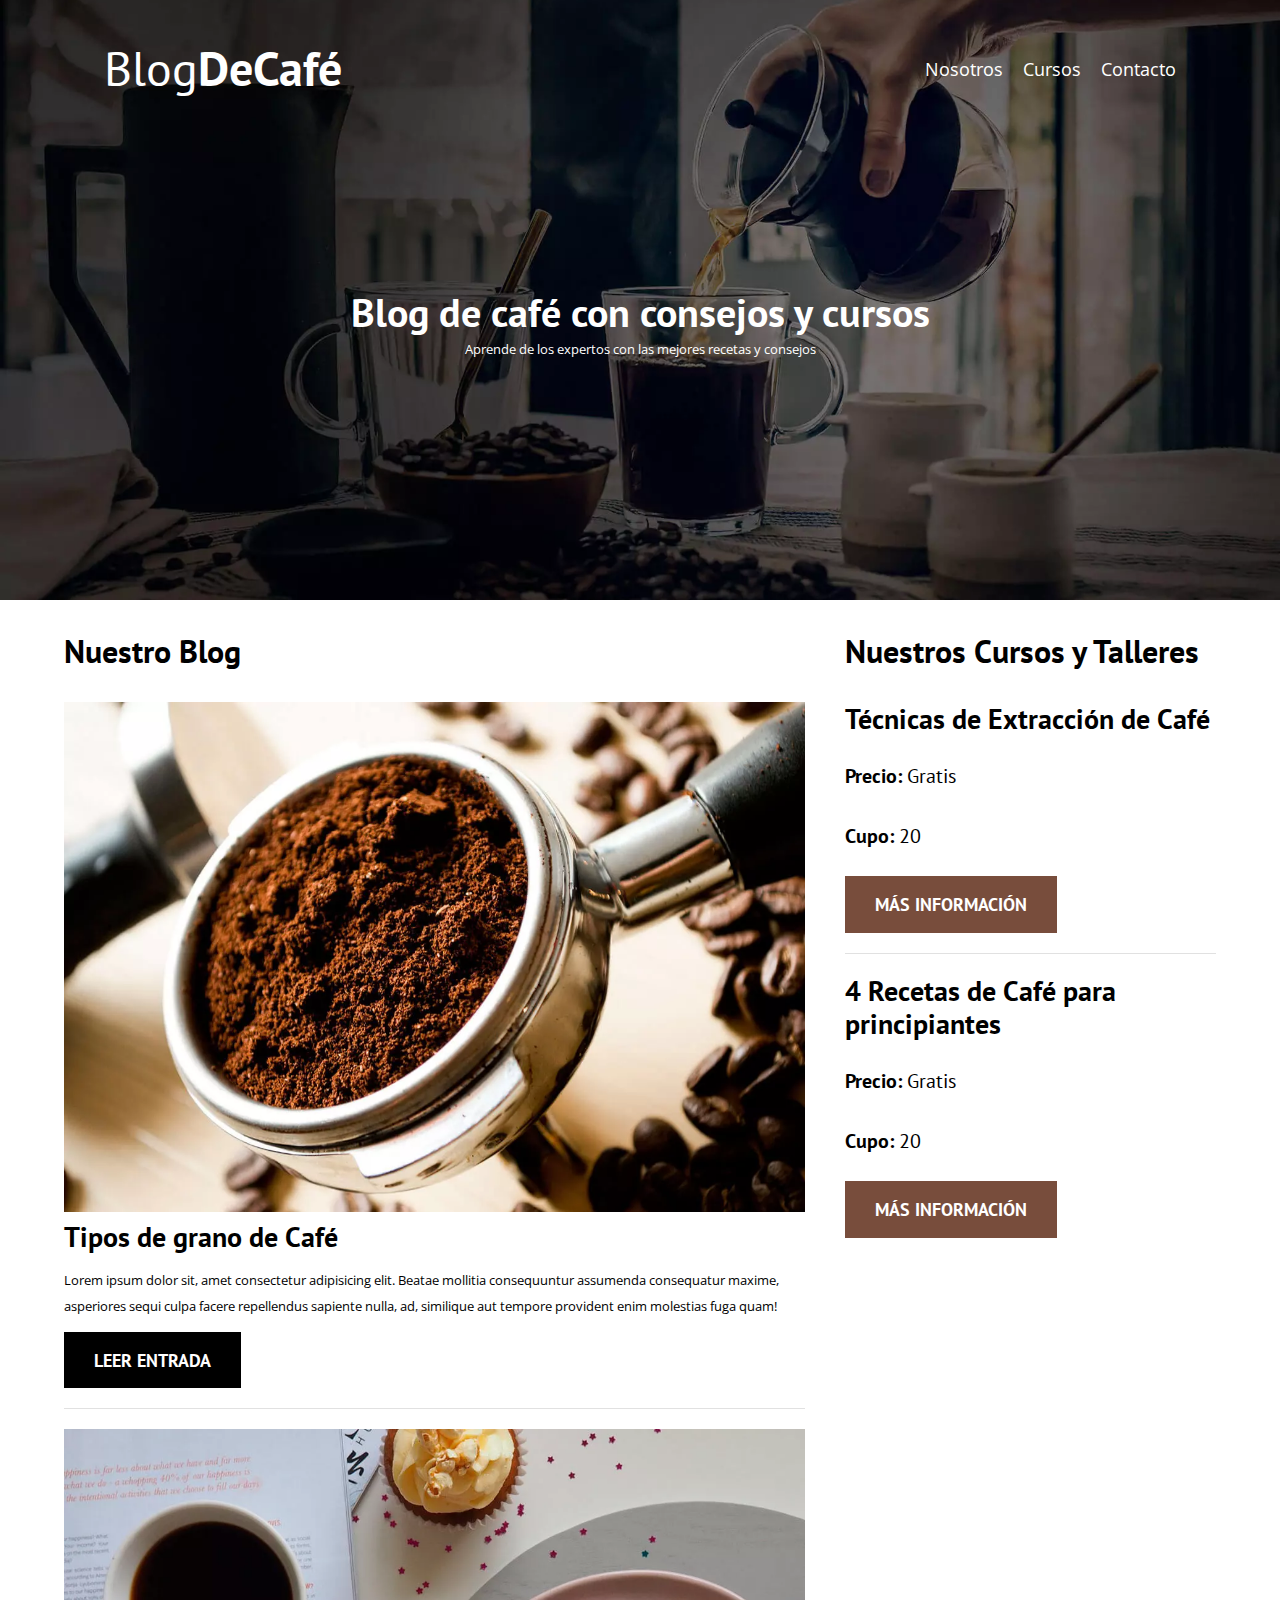
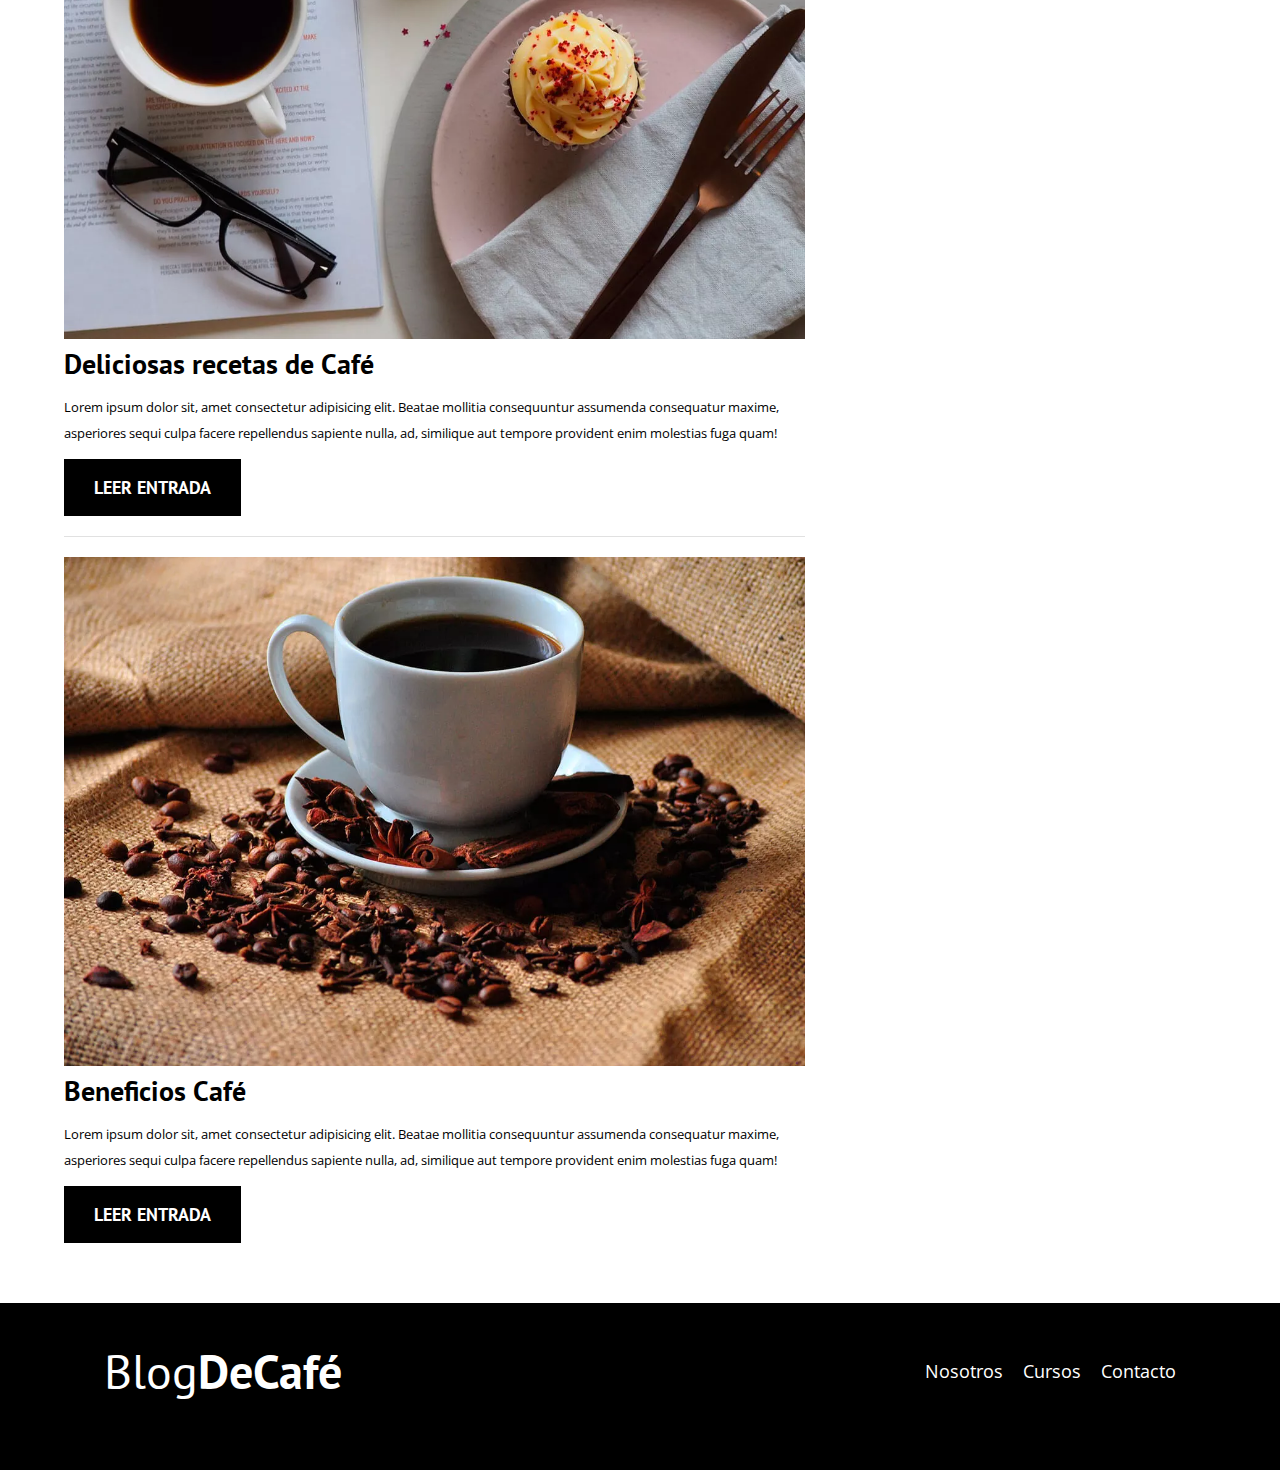
<file: index.html>
<!DOCTYPE html>
<html lang="en">

<head>
    <meta charset="UTF-8">
    <meta name="viewport" content="width=device-width, initial-scale=1.0">
    <title>BlogDeCafe</title>
    <meta name="description" content="Página web de blog de Café">

    <link rel="preconnect" href="https://fonts.googleapis.com">
    <link rel="preconnect" href="https://fonts.gstatic.com" crossorigin>

    <!--PREFETCH -->
    <link rel="prefetch" href="nosotros.html" as="document">

    <!--PRELOAD:  Hace que determinada pagina cargue lo mas rapiod posible-->
    <link rel="preload" href="css/normalize.css" as="style">
    <link rel="stylesheet" href="./css/normalize.css">

    <link rel="preload"
        href="https://fonts.googleapis.com/css2?family=Open+Sans&family=PT+Sans:wght@400;700&display=swap"
        crossorigin="crossorigin" as="font">
    <link href="https://fonts.googleapis.com/css2?family=Open+Sans&family=PT+Sans:wght@400;700&display=swap"
        rel="stylesheet">

    <link rel="preload" href="./css/style.css" as="style">
    <link rel="stylesheet" href="./css/style.css">

</head>

<body>

    <header class="header">
        <div class="contenedor">
            <div class="barra">
                <a href="./index.html" class="logo">
                    <h1 class="logo__nombre no-margin centrar-texto">Blog<span class="logo__bold">DeCafé</span></h1>
                </a>

                <nav class="navegacion">
                    <a href="nosotros.html" class="navegacion__enlace">Nosotros</a>
                    <a href="cursos.html" class="navegacion__enlace">Cursos</a>
                    <a href="contacto.html" class="navegacion__enlace">Contacto</a>
                </nav>
            </div>
        </div>
        <div class="header__texto">
            <h2 class="no-margin"> Blog de café con consejos y cursos</h2>
            <p class="no-margin">Aprende de los expertos con las mejores recetas y consejos</p>
        </div>
    </header>

    <div class="contenedor contenido-principal">
        <main class="blog">
            <h3>Nuestro Blog</h3>

            <article class="entrada">
                <div class="entrada__imagen">
                    <picture>
                        <source loading="lazy" srcset="./img/blog1.webp" type="image/webp">
                        <img loading="lazy" src="./img/blog1.jpg" alt="imagen blog">
                    </picture>
                </div>

                <div class="entrada__contenido">
                    <h4 class="no-margin">Tipos de grano de Café</h4>
                    <p>Lorem ipsum dolor sit, amet consectetur adipisicing elit. Beatae mollitia consequuntur assumenda
                        consequatur maxime, asperiores sequi culpa facere repellendus sapiente nulla, ad, similique aut
                        tempore provident enim molestias fuga quam!</p>
                    <a href="entrada.html" class="boton boton--primario">Leer Entrada</a>
                </div>
            </article>

            <article class="entrada">
                <div class="entrada__imagen">
                    <picture>
                        <source loading="lazy" srcset="./img/blog2.webp" type="image/webp">
                        <img loading="lazy" src="./img/blog2.jpg" alt="imagen blog">
                    </picture>
                </div>

                <div class="entrada__contenido">
                    <h4 class="no-margin">Deliciosas recetas de Café</h4>
                    <p>Lorem ipsum dolor sit, amet consectetur adipisicing elit. Beatae mollitia consequuntur assumenda
                        consequatur maxime, asperiores sequi culpa facere repellendus sapiente nulla, ad, similique aut
                        tempore provident enim molestias fuga quam!</p>
                    <a href="entrada.html" class="boton boton--primario">Leer Entrada</a>
                </div>
            </article>

            <article class="entrada">
                <div class="entrada__imagen">
                    <picture>
                        <source loading="lazy" srcset="./img/blog3.webp" type="image/webp">
                        <img loading="lazy" src="./img/blog3.jpg" alt="imagen blog">
                    </picture>
                </div>

                <div class="entrada__contenido">
                    <h4 class="no-margin">Beneficios <del></del> Café</h4>
                    <p>Lorem ipsum dolor sit, amet consectetur adipisicing elit. Beatae mollitia consequuntur assumenda
                        consequatur maxime, asperiores sequi culpa facere repellendus sapiente nulla, ad, similique aut
                        tempore provident enim molestias fuga quam!</p>
                    <a href="entrada.html" class="boton boton--primario">Leer Entrada</a>
                </div>
            </article>
        </main>
        <aside class="sidebar">
            <h3>Nuestros Cursos y Talleres</h3>
            <ul class="cursos no-padding">
                <li class="widget-curso">
                    <h4 class="no-margin"> Técnicas de Extracción de Café</h4>
                    <p class="widget-curso__label">Precio:
                        <span class="widget-curso__info">Gratis</span>
                    </p>
                    <p class="widget-curso__label">Cupo:
                        <span class="widget-curso__info">20</span>
                    </p>
                    <a href="entrada.html" class="boton boton--secundario">MÁS INFORMACIÓN</a>
                </li>

                <li class="widget-curso">
                    <h4 class="no-margin"> 4 Recetas de Café para principiantes</h4>
                    <p class="widget-curso__label">Precio:
                        <span class="widget-curso__info">Gratis</span>
                    </p>
                    <p class="widget-curso__label">Cupo:
                        <span class="widget-curso__info">20</span>
                    </p>
                    <a href="entrada.html" class="boton boton--secundario">MÁS INFORMACIÓN</a>
                </li>
            </ul>
        </aside>
    </div>

    <footer class="footer">
        <div class="contenedor">
            <div class="barra">
                <a href="./index.html" class="logo">
                    <h1 class="logo__nombre no-margin centrar-texto">Blog<span class="logo__bold">DeCafé</span></h1>
                </a>

                <nav class="navegacion">
                    <a href="nosotros.html" class="navegacion__enlace">Nosotros</a>
                    <a href="cursos.html" class="navegacion__enlace">Cursos</a>
                    <a href="contacto.html" class="navegacion__enlace">Contacto</a>
                </nav>
            </div>
        </div>
    </footer>

    <script src="/js/modernizr.js"></script>
</body>

</html>
</file>
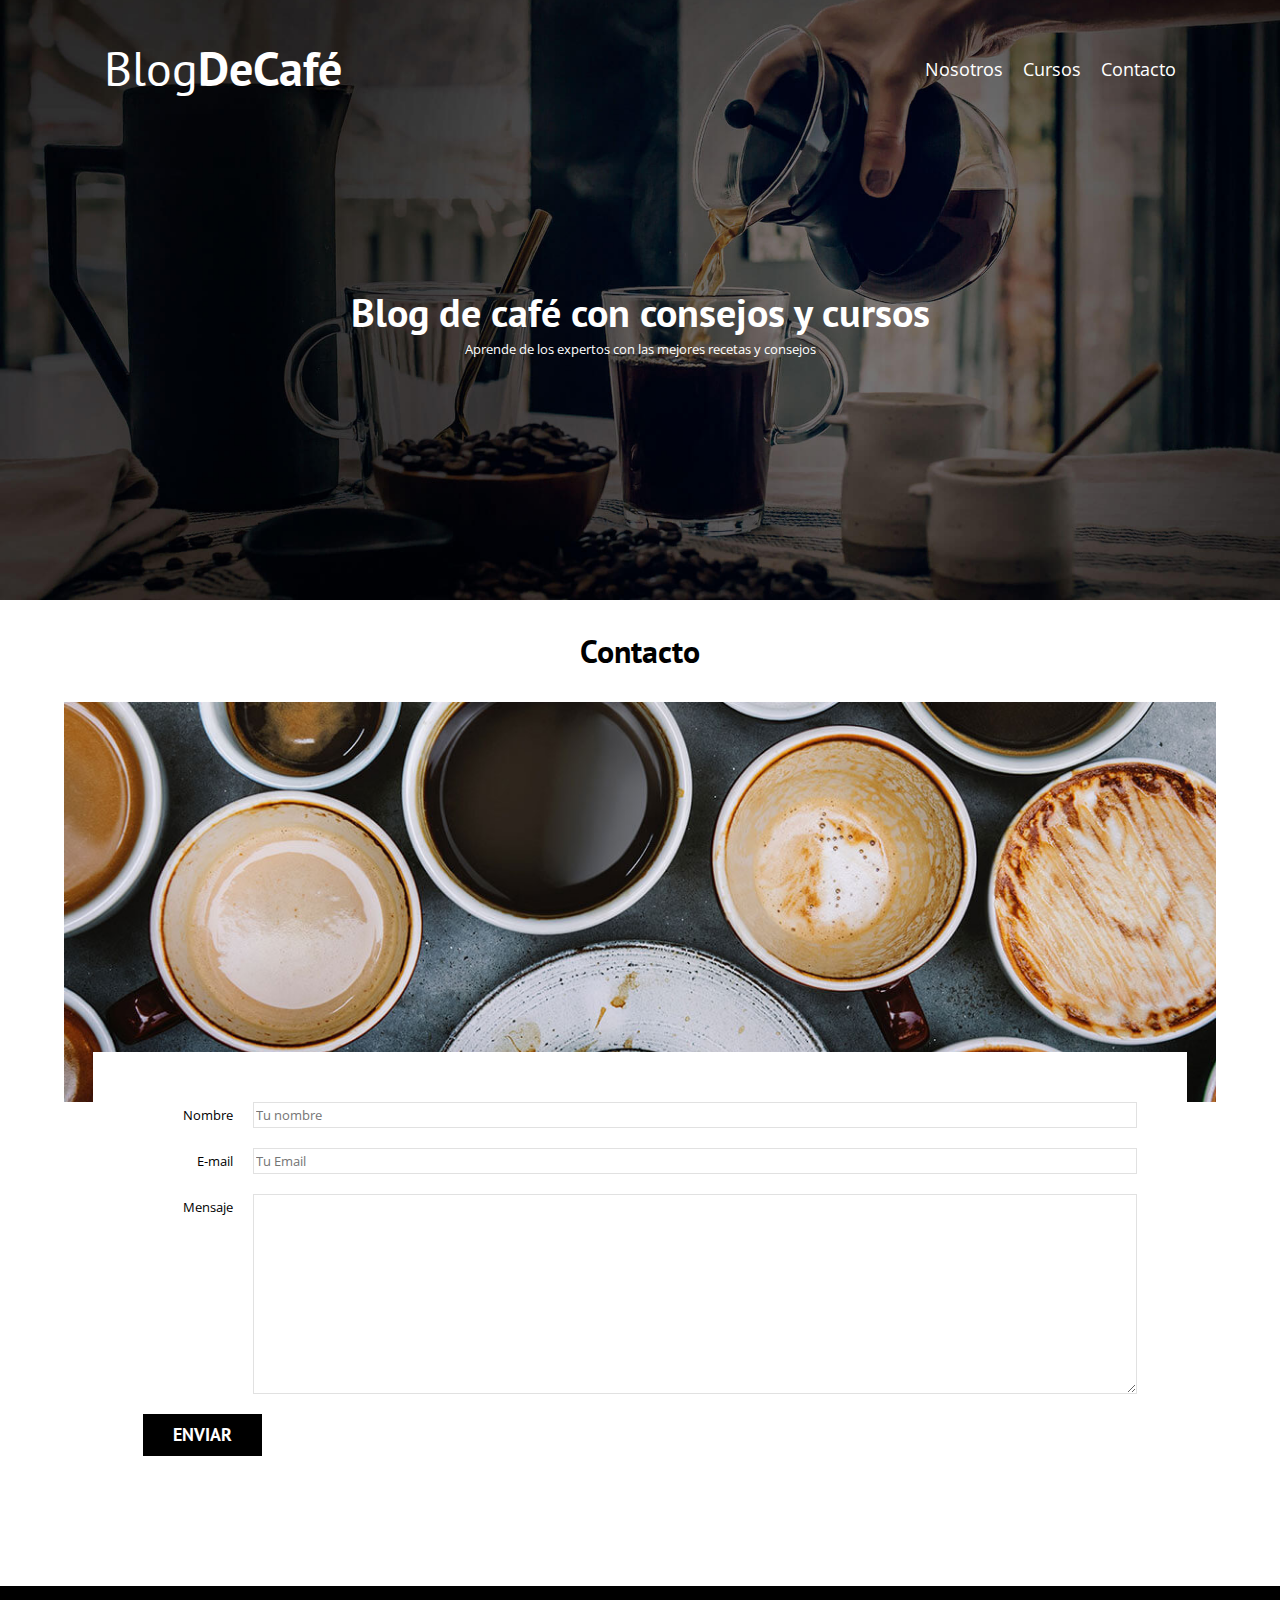
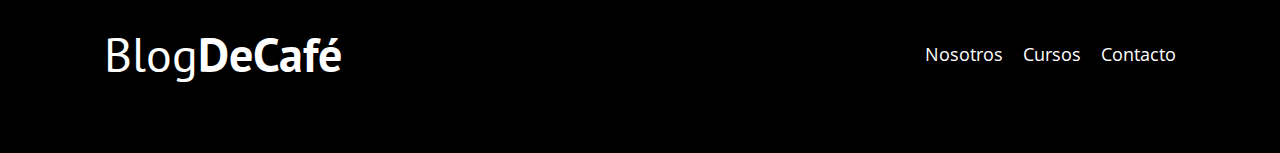
<file: contacto.html>
<!DOCTYPE html>
<html lang="en">

<head>
    <meta charset="UTF-8">
    <meta name="viewport" content="width=device-width, initial-scale=1.0">
    <title>BlogDeCafe</title>
    <link rel="stylesheet" href="./css/normalize.css">
    <link rel="preconnect" href="https://fonts.googleapis.com">
    <link rel="preconnect" href="https://fonts.gstatic.com" crossorigin>
    <link href="https://fonts.googleapis.com/css2?family=Open+Sans&family=PT+Sans:wght@400;700&display=swap"
        rel="stylesheet">
    <link rel="stylesheet" href="./css/style.css">
</head>

<body>

    <header class="header">
        <div class="contenedor">
            <div class="barra">
                <a href="./index.html" class="logo">
                    <h1 class="logo__nombre no-margin centrar-texto">Blog<span class="logo__bold">DeCafé</span></h1>
                </a>

                <nav class="navegacion">
                    <a href="nosotros.html" class="navegacion__enlace">Nosotros</a>
                    <a href="cursos.html" class="navegacion__enlace">Cursos</a>
                    <a href="contacto.html" class="navegacion__enlace">Contacto</a>
                </nav>
            </div>
        </div>
        <div class="header__texto">
            <h2 class="no-margin"> Blog de café con consejos y cursos</h2>
            <p class="no-margin">Aprende de los expertos con las mejores recetas y consejos</p>
        </div>
    </header>

    <main class="contenedor">
        <h3 class="centrar-texto"> Contacto</h3>
        <div class="contacto-bg">
        </div>

        <form class="formulario">
            <div class="campo">
                <label class="campo__label" for="nombre">Nombre</label>
                <input class="campo__field" type="text" placeholder="Tu nombre" id="nombre">
            </div>
            <div class="campo">
                <label class="campo__label" for="email">E-mail</label>
                <input class="campo__field" type="text" placeholder="Tu Email" id="email">
            </div>
            <div class="campo">
                <label class="campo__label" for="mensaje">Mensaje</label>
                <textarea class="campo__field campo__field--textarea" id="mensaje" cols="30" rows="10">
            </textarea>
            </div>
            <div class="campo">
                <input type="submit" value="Enviar" class="boton boton--primario">
            </div>
        </form>
    </main>

    <footer class="footer">
        <div class="contenedor">
            <div class="barra">
                <a href="./index.html" class="logo">
                    <h1 class="logo__nombre no-margin centrar-texto">Blog<span class="logo__bold">DeCafé</span></h1>
                </a>

                <nav class="navegacion">
                    <a href="nosotros.html" class="navegacion__enlace">Nosotros</a>
                    <a href="cursos.html" class="navegacion__enlace">Cursos</a>
                    <a href="contacto.html" class="navegacion__enlace">Contacto</a>
                </nav>
            </div>
        </div>
    </footer>

</body>

</html>
</file>
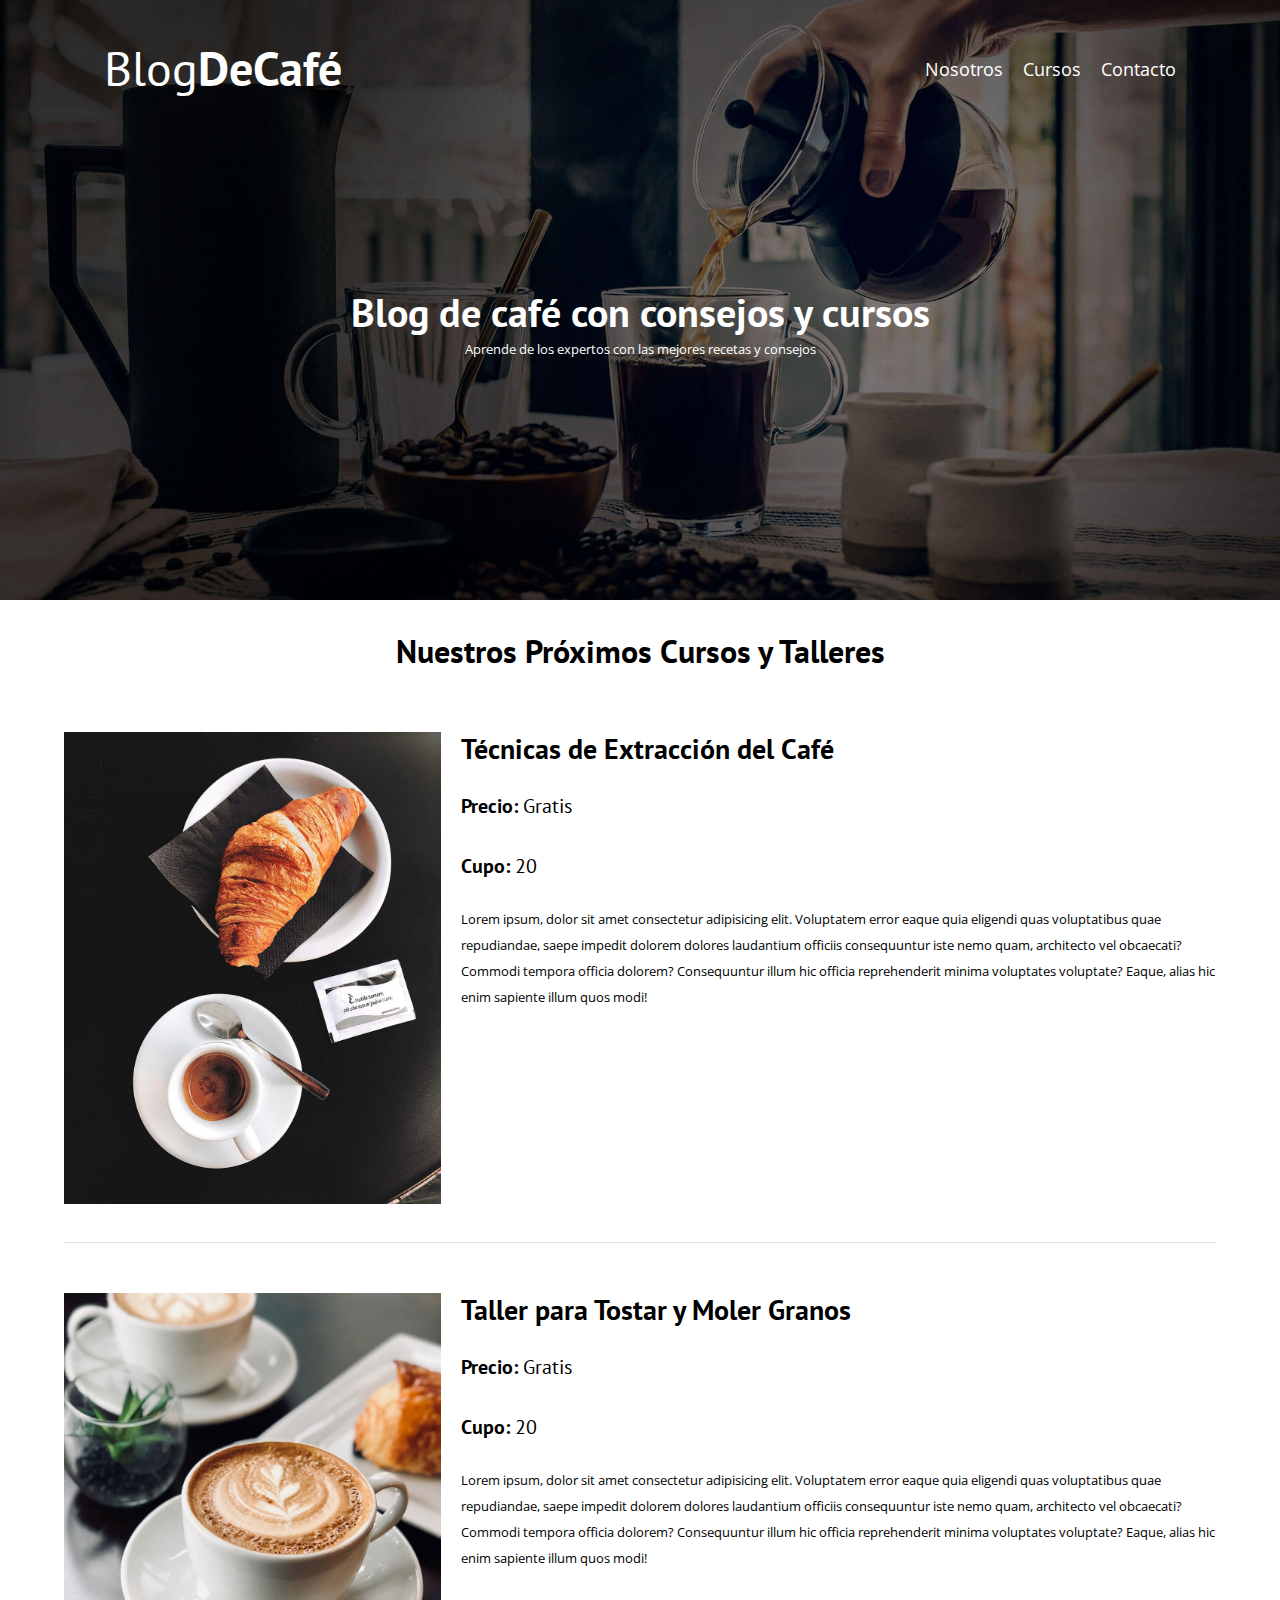
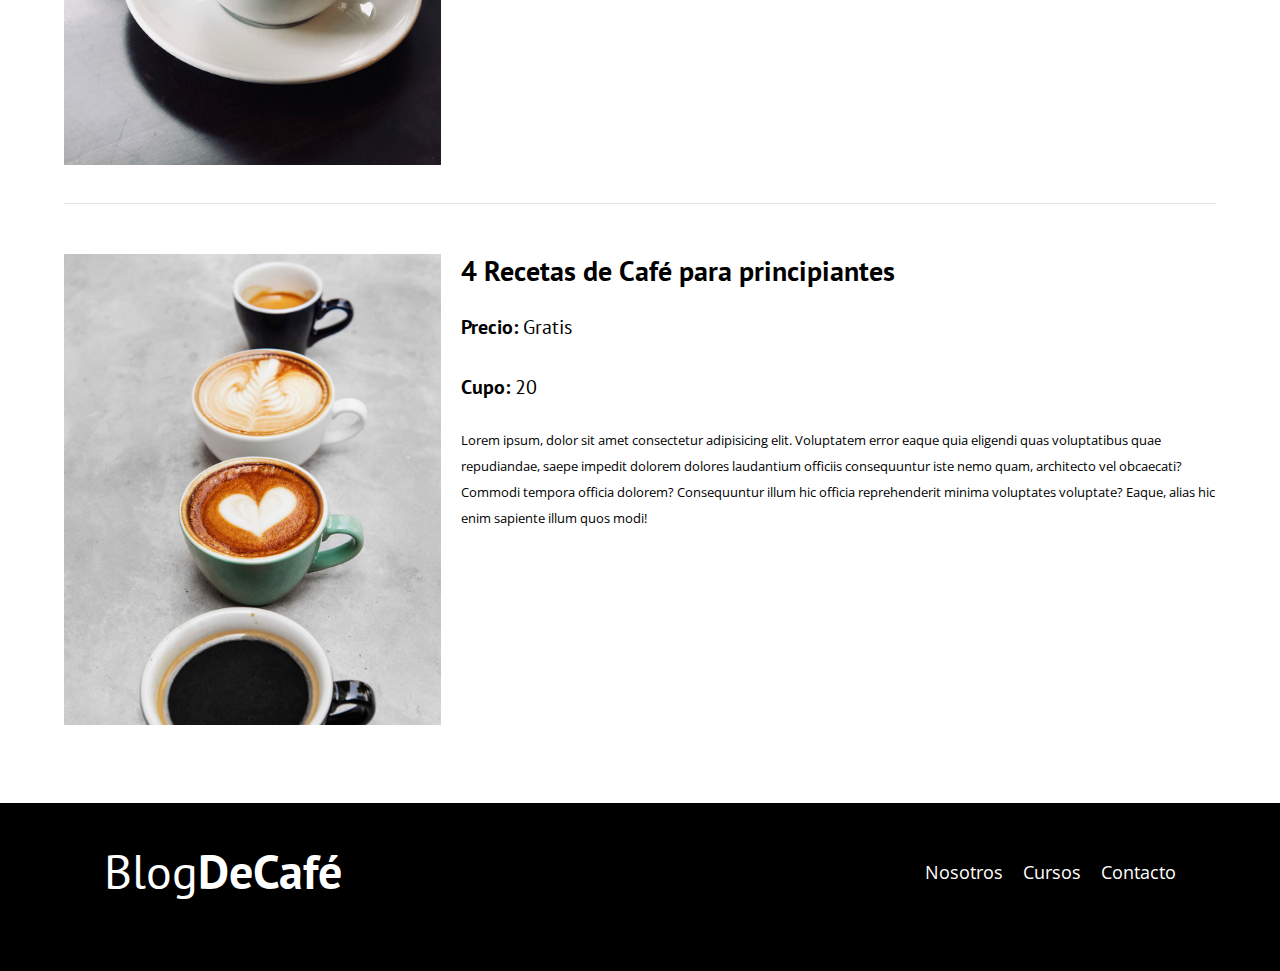
<file: cursos.html>
<!DOCTYPE html>
<html lang="en">

<head>
    <meta charset="UTF-8">
    <meta name="viewport" content="width=device-width, initial-scale=1.0">
    <title>BlogDeCafe</title>
    <link rel="stylesheet" href="./css/normalize.css">
    <link rel="preconnect" href="https://fonts.googleapis.com">
    <link rel="preconnect" href="https://fonts.gstatic.com" crossorigin>
    <link href="https://fonts.googleapis.com/css2?family=Open+Sans&family=PT+Sans:wght@400;700&display=swap"
        rel="stylesheet">
    <link rel="stylesheet" href="./css/style.css">
</head>

<body>

    <header class="header">
        <div class="contenedor">
            <div class="barra">
                <a href="./index.html" class="logo">
                    <h1 class="logo__nombre no-margin centrar-texto">Blog<span class="logo__bold">DeCafé</span></h1>
                </a>

                <nav class="navegacion">
                    <a href="nosotros.html" class="navegacion__enlace">Nosotros</a>
                    <a href="cursos.html" class="navegacion__enlace">Cursos</a>
                    <a href="contacto.html" class="navegacion__enlace">Contacto</a>
                </nav>
            </div>
        </div>
        <div class="header__texto">
            <h2 class="no-margin"> Blog de café con consejos y cursos</h2>
            <p class="no-margin">Aprende de los expertos con las mejores recetas y consejos</p>
        </div>
    </header>

    <main class="contenedor">
        <h3 class="centrar-texto">Nuestros Próximos Cursos y Talleres</h3>

        <div class="curso">
            <div class="curso__imagen">
                <img src="./img/curso1.jpg" alt="Imagen del curso">
            </div>

            <div class="curso__informacion">
                <h4 class="no-margin"> Técnicas de Extracción del Café</h4>
                <p class="curso__label">Precio:
                    <span class="curso__info">Gratis</span>
                </p>
                <p class="curso__label">Cupo:
                    <span class="curso__info">20</span>
                </p>
                <p class="curso__descripcion">
                    Lorem ipsum, dolor sit amet consectetur adipisicing elit. Voluptatem error
                    eaque quia eligendi quas voluptatibus quae repudiandae, saepe impedit dolorem dolores laudantium
                    officiis consequuntur iste nemo quam, architecto vel obcaecati? Commodi tempora officia dolorem?
                    Consequuntur illum hic officia reprehenderit minima voluptates voluptate? Eaque, alias hic enim
                    sapiente illum quos modi!
                </p>
            </div> <!--Curso informacion-->
        </div> <!-- Curso-->

        <div class="curso">
            <div class="curso__imagen">
                <img src="./img/curso2.jpg" alt="Imagen del curso">
            </div>

            <div class="curso__informacion">
                <h4 class="no-margin"> Taller para Tostar y Moler Granos</h4>
                <p class="curso__label">Precio:
                    <span class="curso__info">Gratis</span>
                </p>
                <p class="curso__label">Cupo:
                    <span class="curso__info">20</span>
                </p>

                <p class="curso__descripcion">
                    Lorem ipsum, dolor sit amet consectetur adipisicing elit. Voluptatem error
                    eaque quia eligendi quas voluptatibus quae repudiandae, saepe impedit dolorem dolores laudantium
                    officiis consequuntur iste nemo quam, architecto vel obcaecati? Commodi tempora officia dolorem?
                    Consequuntur illum hic officia reprehenderit minima voluptates voluptate? Eaque, alias hic enim
                    sapiente illum quos modi!
                </p>
            </div> <!--Curso informacion-->
        </div> <!-- Curso-->

        <div class="curso">
            <div class="curso__imagen">
                <img src="./img/curso3.jpg" alt="Imagen del curso">
            </div>

            <div class="curso__informacion">
                <h4 class="no-margin"> 4 Recetas de Café para principiantes</h4>
                <p class="curso__label">Precio:
                    <span class="curso__info">Gratis</span>
                </p>
                <p class="curso__label">Cupo:
                    <span class="curso__info">20</span>
                </p>

                <p class="curso__descripcion">
                    Lorem ipsum, dolor sit amet consectetur adipisicing elit. Voluptatem error
                    eaque quia eligendi quas voluptatibus quae repudiandae, saepe impedit dolorem dolores laudantium
                    officiis consequuntur iste nemo quam, architecto vel obcaecati? Commodi tempora officia dolorem?
                    Consequuntur illum hic officia reprehenderit minima voluptates voluptate? Eaque, alias hic enim
                    sapiente illum quos modi!
                </p>
            </div> <!--Curso informacion-->
        </div> <!-- Curso-->
    </main>

    <footer class="footer">
        <div class="contenedor">
            <div class="barra">
                <a href="./index.html" class="logo">
                    <h1 class="logo__nombre no-margin centrar-texto">Blog<span class="logo__bold">DeCafé</span></h1>
                </a>

                <nav class="navegacion">
                    <a href="nosotros.html" class="navegacion__enlace">Nosotros</a>
                    <a href="cursos.html" class="navegacion__enlace">Cursos</a>
                    <a href="contacto.html" class="navegacion__enlace">Contacto</a>
                </nav>
            </div>
        </div>
    </footer>

</body>

</html>
</file>
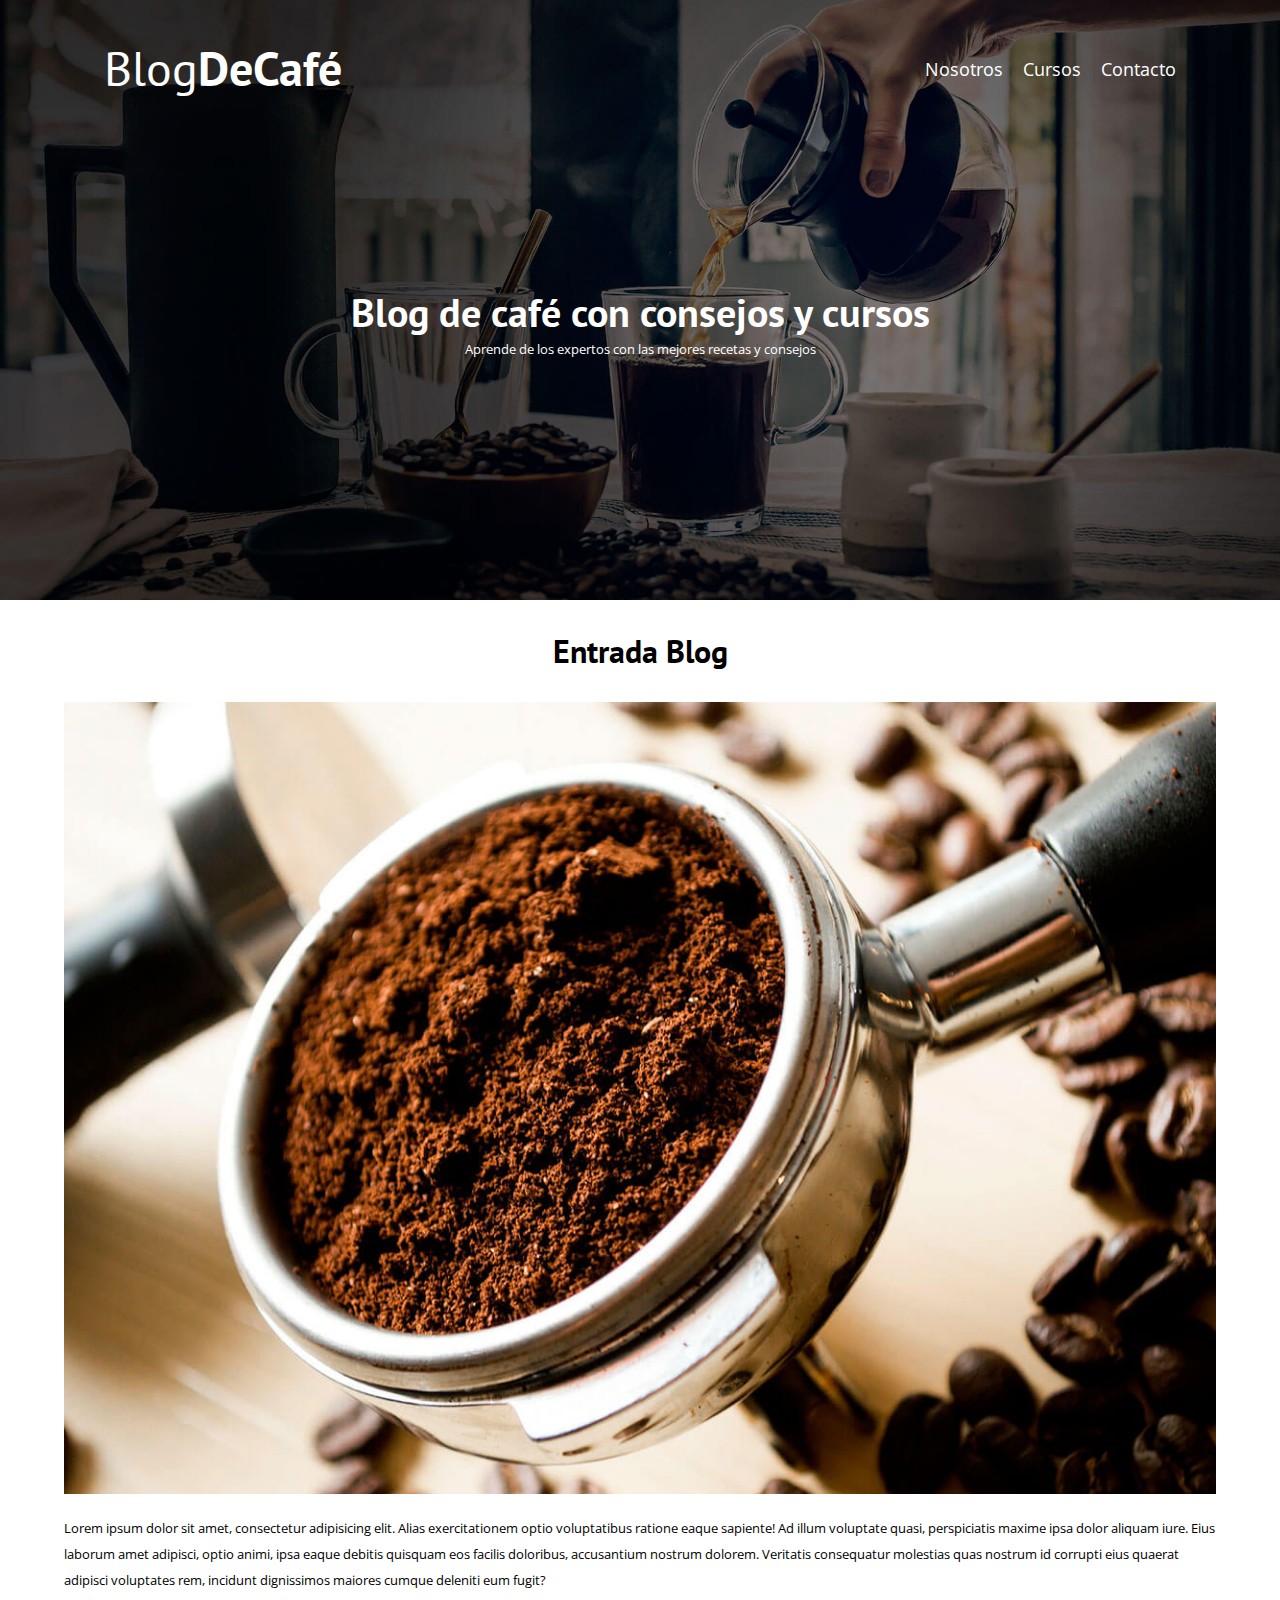
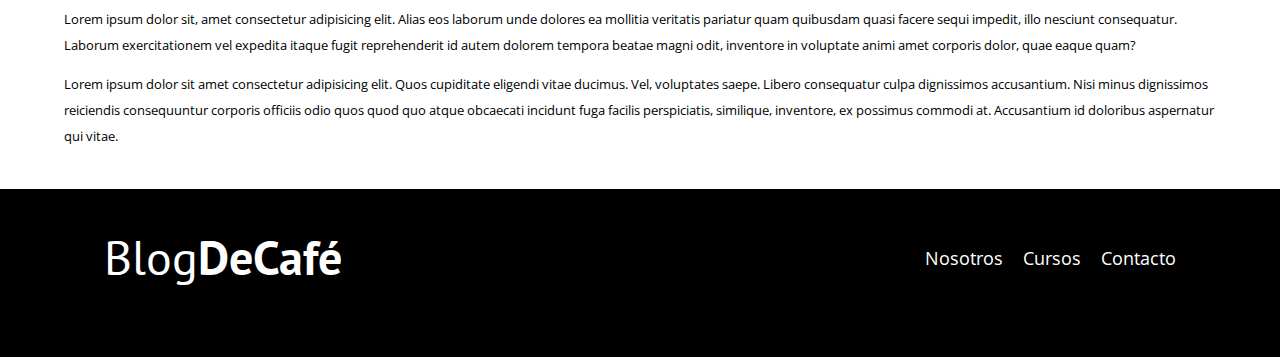
<file: entrada.html>
<!DOCTYPE html>
<html lang="en">

<head>
    <meta charset="UTF-8">
    <meta name="viewport" content="width=device-width, initial-scale=1.0">
    <title>BlogDeCafe</title>
    <link rel="stylesheet" href="./css/normalize.css">
    <link rel="preconnect" href="https://fonts.googleapis.com">
    <link rel="preconnect" href="https://fonts.gstatic.com" crossorigin>
    <link href="https://fonts.googleapis.com/css2?family=Open+Sans&family=PT+Sans:wght@400;700&display=swap"
        rel="stylesheet">
    <link rel="stylesheet" href="./css/style.css">
</head>

<body>

    <header class="header">
        <div class="contenedor">
            <div class="barra">
                <a href="./index.html" class="logo">
                    <h1 class="logo__nombre no-margin centrar-texto">Blog<span class="logo__bold">DeCafé</span></h1>
                </a>

                <nav class="navegacion">
                    <a href="nosotros.html" class="navegacion__enlace">Nosotros</a>
                    <a href="cursos.html" class="navegacion__enlace">Cursos</a>
                    <a href="contacto.html" class="navegacion__enlace">Contacto</a>
                </nav>
            </div>
        </div>
        <div class="header__texto">
            <h2 class="no-margin"> Blog de café con consejos y cursos</h2>
            <p class="no-margin">Aprende de los expertos con las mejores recetas y consejos</p>
        </div>
    </header>

    <main class="contenedor">
        <div class="no-margin centrar-texto">
            <h3>Entrada Blog</h3>
        </div>

        <div>
            <img src="./img/blog1.jpg" alt="">
        </div>

        <div class="curso__informacion">
            <p>
                Lorem ipsum dolor sit amet, consectetur adipisicing elit. Alias exercitationem optio voluptatibus
                ratione
                eaque sapiente! Ad illum voluptate quasi, perspiciatis maxime ipsa dolor aliquam iure. Eius laborum amet
                adipisci, optio animi, ipsa eaque debitis quisquam eos facilis doloribus, accusantium nostrum dolorem.
                Veritatis consequatur molestias quas nostrum id corrupti eius quaerat adipisci voluptates rem, incidunt
                dignissimos maiores cumque deleniti eum fugit?
            </p>
            <p>
                Lorem ipsum dolor sit, amet consectetur adipisicing elit. Alias eos laborum unde dolores ea mollitia
                veritatis pariatur quam quibusdam quasi facere sequi impedit, illo nesciunt consequatur. Laborum
                exercitationem vel expedita itaque fugit reprehenderit id autem dolorem tempora beatae magni odit,
                inventore in voluptate animi amet corporis dolor, quae eaque quam?
            </p>
            <p>
                Lorem ipsum dolor sit amet consectetur adipisicing elit. Quos cupiditate eligendi vitae ducimus. Vel,
                voluptates saepe. Libero consequatur culpa dignissimos accusantium. Nisi minus dignissimos reiciendis
                consequuntur corporis officiis odio quos quod quo atque obcaecati incidunt fuga facilis perspiciatis,
                similique, inventore, ex possimus commodi at. Accusantium id doloribus aspernatur qui vitae.
            </p>
        </div>
    </main>

    <footer class="footer">
        <div class="contenedor">
            <div class="barra">
                <a href="./index.html" class="logo">
                    <h1 class="logo__nombre no-margin centrar-texto">Blog<span class="logo__bold">DeCafé</span></h1>
                </a>

                <nav class="navegacion">
                    <a href="nosotros.html" class="navegacion__enlace">Nosotros</a>
                    <a href="cursos.html" class="navegacion__enlace">Cursos</a>
                    <a href="contacto.html" class="navegacion__enlace">Contacto</a>
                </nav>
            </div>
        </div>
    </footer>

</body>

</html>
</file>
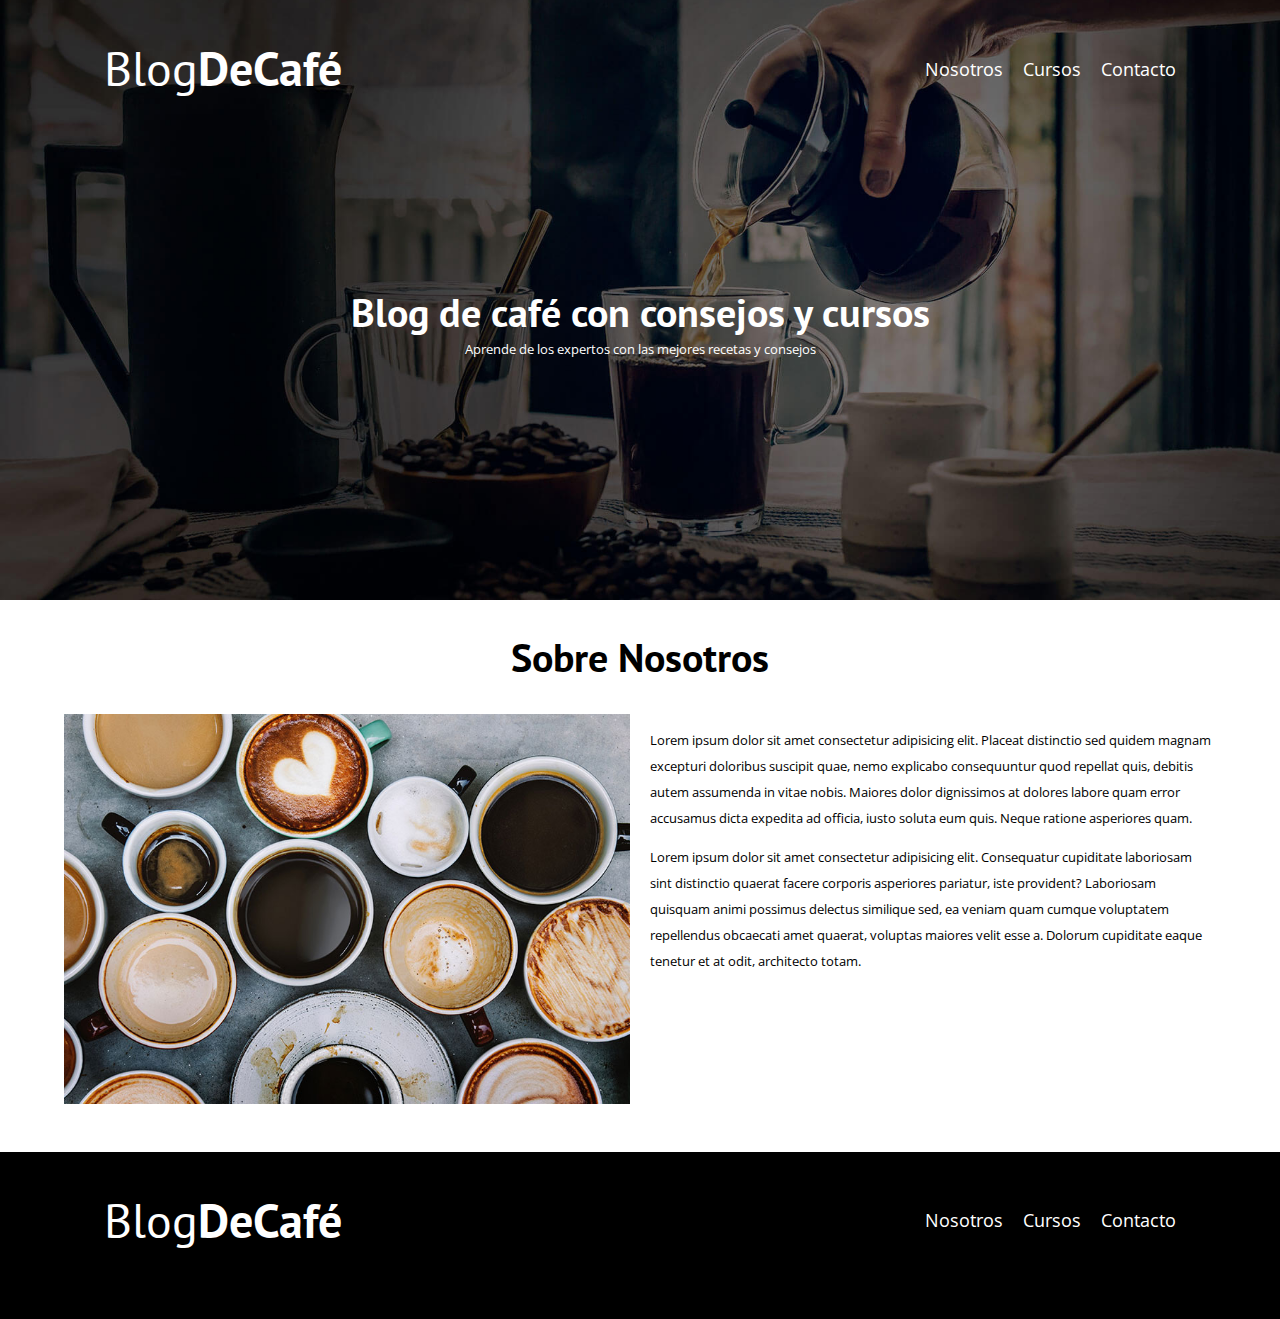
<file: nosotros.html>
<!DOCTYPE html>
<html lang="en">

<head>
    <meta charset="UTF-8">
    <meta name="viewport" content="width=device-width, initial-scale=1.0">
    <title>BlogDeCafe</title>
    <link rel="stylesheet" href="./css/normalize.css">
    <link rel="preconnect" href="https://fonts.googleapis.com">
    <link rel="preconnect" href="https://fonts.gstatic.com" crossorigin>
    <link href="https://fonts.googleapis.com/css2?family=Open+Sans&family=PT+Sans:wght@400;700&display=swap"
        rel="stylesheet">
    <link rel="stylesheet" href="./css/style.css">
</head>

<body>

    <header class="header">
        <div class="contenedor">
            <div class="barra">
                <a href="./index.html" class="logo">
                    <h1 class="logo__nombre no-margin centrar-texto">Blog<span class="logo__bold">DeCafé</span></h1>
                </a>

                <nav class="navegacion">
                    <a href="nosotros.html" class="navegacion__enlace">Nosotros</a>
                    <a href="cursos.html" class="navegacion__enlace">Cursos</a>
                    <a href="contacto.html" class="navegacion__enlace">Contacto</a>
                </nav>
            </div>
        </div>
        <div class="header__texto">
            <h2 class="no-margin"> Blog de café con consejos y cursos</h2>
            <p class="no-margin">Aprende de los expertos con las mejores recetas y consejos</p>
        </div>
    </header>

    <main class="contenedor">

        <h2 class="centrar-texto">Sobre Nosotros</h2>

        <div class="sobre-nosotros">
            <div class="sobre-nosotros__imagen">
                <img src="./img/nosotros.jpg" alt="imagen nosotros">
            </div>

            <div class="sobre-nosotros__texto">
                <p>Lorem ipsum dolor sit amet consectetur adipisicing elit. Placeat distinctio sed quidem magnam
                    excepturi
                    doloribus suscipit quae, nemo explicabo consequuntur quod repellat quis, debitis autem assumenda in
                    vitae
                    nobis. Maiores dolor dignissimos at dolores labore quam error accusamus dicta expedita ad officia,
                    iusto
                    soluta eum quis. Neque ratione asperiores quam.
                </p>

                <p>Lorem ipsum dolor sit amet consectetur adipisicing elit. Consequatur cupiditate laboriosam sint
                    distinctio quaerat facere corporis asperiores pariatur, iste provident? Laboriosam quisquam animi
                    possimus delectus similique sed, ea veniam quam cumque voluptatem repellendus obcaecati amet
                    quaerat, voluptas maiores velit esse a. Dolorum cupiditate eaque tenetur et at odit, architecto
                    totam.
                </p>
            </div>

        </div>

    </main>

    <footer class="footer">
        <div class="contenedor">
            <div class="barra">
                <a href="./index.html" class="logo">
                    <h1 class="logo__nombre no-margin centrar-texto">Blog<span class="logo__bold">DeCafé</span></h1>
                </a>

                <nav class="navegacion">
                    <a href="nosotros.html" class="navegacion__enlace">Nosotros</a>
                    <a href="cursos.html" class="navegacion__enlace">Cursos</a>
                    <a href="contacto.html" class="navegacion__enlace">Contacto</a>
                </nav>
            </div>
        </div>
    </footer>

</body>

</html>
</file>
<file: css/style.css>
:root {
    --fuenteHeading: 'PT Sans', sans-serif;
    --fuenteParrafos: 'Open Sans', sans-serif;

    --primario: #784D3C;
    --gris: #E1E1E1;
    --blanco: #FFFFFF;
    --negro: #000000;
}

html {
    box-sizing: border-box;
    font-size: 62.5%;
    /*1 rem = 10px*/
}

*,
*:before,
*:after {
    box-sizing: inherit;
}

body {
    font-family: var(--fuenteParrafos);
    font-size: 1.3rem;
    line-height: 2;
}

/*GLOBALES*/

.contenedor {
    max-width: 120rem;
    width: 90%;
    margin: 0 auto;
}

a {
    text-decoration: none;
}

h1,
h2,
h3,
h4 {
    font-family: var(--fuenteHeading);
    line-height: 1.2;
}

h1 {
    font-size: 4.8rem;
}

h2 {
    font-size: 4rem;
}

h3 {
    font-size: 3.2rem;
}

h4 {
    font-size: 2.8rem;
}

img {
    max-width: 100%;
}

/*UTILIDADES*/
.no-margin {
    margin: 0;
}

.no-padding {
    padding: 0;
}

.centrar-texto {
    text-align: center;
}

/*Header*/
.webp .header {
    background-image: url(../img/banner.webp);
}

.no-webp .header {
    background-image: url(../img/banner.jpg);
}

.header {
    background-image: url(/img/banner.jpg);
    height: 60rem;
    background-size: cover;
    background-repeat: no-repeat;
    background-position: center center;
}

.header__texto {
    text-align: center;
    color: var(--blanco);
    margin-top: 5rem;
}

@media (min-width: 768px) {
    .header__texto {
        margin-top: 15rem;
    }
}

.barra {
    padding: 4rem;
}

@media (min-width: 768px) {
    .barra {
        display: flex;
        justify-content: space-between;
        align-items: center;
    }
}

.logo {
    color: var(--blanco);
}

.logo__nombre {
    font-weight: 400;
}

.logo__bold {
    font-weight: 700;
}

.navegacion__enlace {
    color: var(--blanco);
    display: block;
    text-align: center;
    font-size: 1.8rem;
}

@media (min-width: 768px) {
    .navegacion {
        display: flex;
        gap: 2rem;
    }
}

@media (min-width: 768px) {
    .contenido-principal {
        display: grid;
        grid-template-columns: 2fr 1fr;
        column-gap: 4rem;
    }

}

.entrada {
    border-bottom: 1px solid var(--gris);
    margin-bottom: 2rem;
}

.entrada:last-of-type {
    border: none;
    margin-bottom: 0;
}

.boton {
    display: block;
    font-family: var(--fuenteHeading);
    color: var(--blanco);
    text-align: center;
    padding: 1rem 3rem;
    font-size: 1.84rem;
    text-transform: uppercase;
    font-weight: 700;
    margin-bottom: 2rem;
    border: none;
}

@media (min-width: 768px) {
    .boton {
        display: inline-block;
    }
}

.boton:hover {
    cursor: pointer;
}

.boton--primario {
    background-color: var(--negro);
}

.boton--secundario {
    background-color: var(--primario);
}

.cursos {
    list-style: none;
}

.widget-curso {
    border-bottom: 1px solid var(--gris);
    margin-bottom: 2rem;
}

.widget-curso:last-of-type {
    border: none;
    margin-bottom: 0;
}

.widget-curso__label {
    font-family: var(--fuenteHeading);
    font-weight: bold;
}

.widget-curso__info {
    font-weight: normal;
}

.widget-curso__label,
.widget-curso__info {
    font-size: 2rem;
}

.footer {
    background-color: var(--negro);
    padding-bottom: 3rem;
    margin-top: 4rem;
}

/*Sobre nosotros*/

@media (min-width: 768px) {
    .sobre-nosotros {
        display: grid;
        grid-template-columns: repeat(2, 1fr);
        column-gap: 2rem;
    }
}

/*Cursos*/
.curso {
    padding: 3rem 0;
    border-bottom: 1px solid var(--gris);
}

@media (min-width: 768px) {
    .curso {
        display: grid;
        grid-template-columns: 1fr 2fr;
        column-gap: 2rem;
    }
}

.curso {
    border-bottom: 1px solid var(--gris);
    margin-bottom: 2rem;
}

.curso:last-of-type {
    border: none;
}

.curso__label {
    font-family: var(--fuenteHeading);
    font-weight: bold;
}

.curso__info {
    font-weight: normal;
}

.curso__label,
.curso__info {
    font-size: 2rem;
}

/*CONTACTO*/

.contacto-bg {
    background-image: url(../img/contacto.jpg);
    height: 40rem;
    background-size: cover;
    background-repeat: no-repeat;
}

/*FORMULARIO*/

.formulario {
    background-color: var(--blanco);
    margin: -5rem auto 0 auto;
    width: 95%;
    padding: 5rem;

}

.campo {
    display: flex;
    margin-bottom: 2rem;
    gap: 2rem;
}

.campo__label {
    flex: 0 0 9rem;
    text-align: right;
}

.campo__field {
    flex: 1;
    border: 1px solid var(--gris);
}

.campo__field--textarea {
    height: 20rem;

}
</file>
